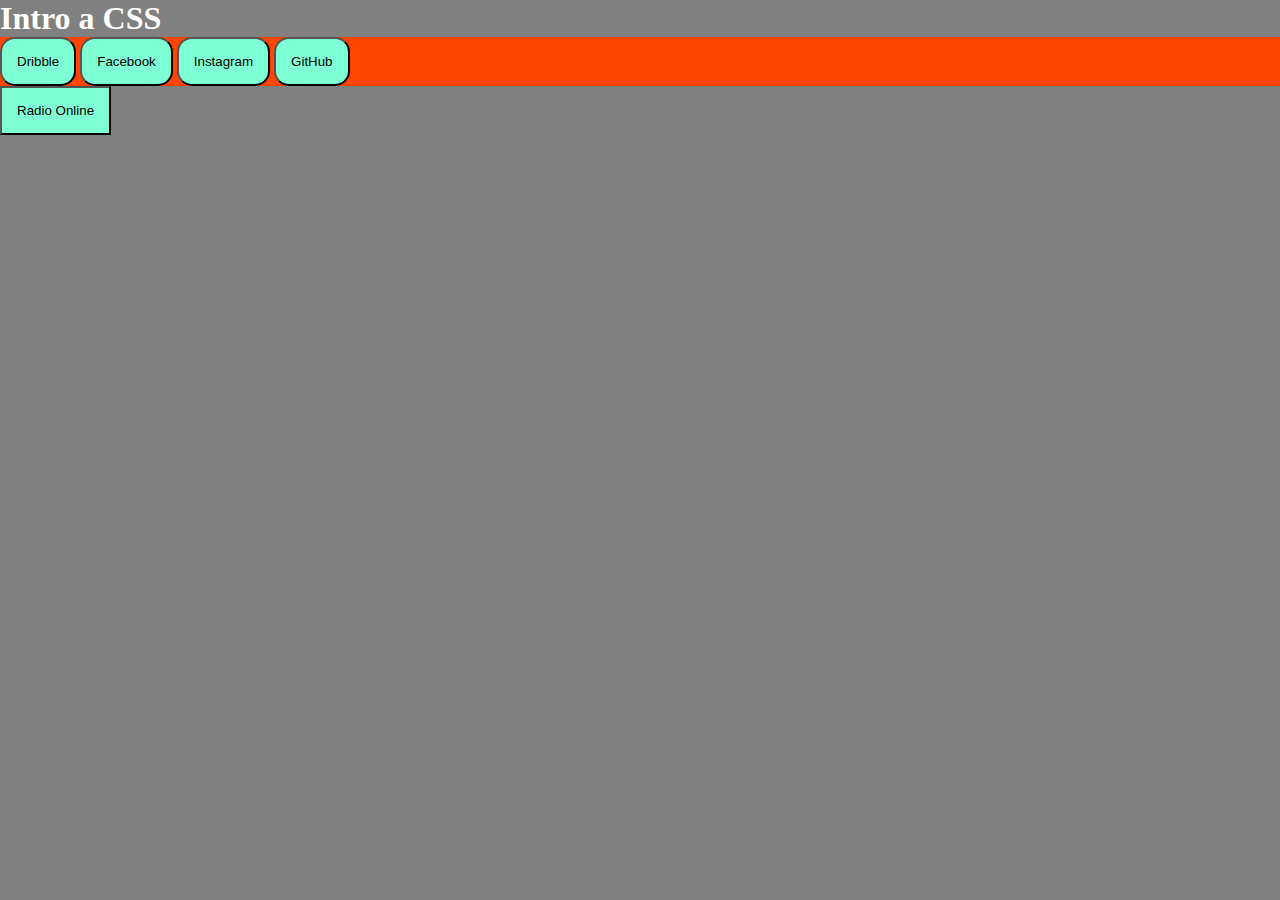
<file: 01-intro-css/index.html>
<!DOCTYPE html>
<html lang="en">
  <head>
    <meta charset="UTF-8" />
    <meta name="viewport" content="width=device-width, initial-scale=1.0" />
    <link rel="stylesheet" href="./style.css" />
    <link rel="icon" href="./assets/buscar.png" />
    <title>01-intro-css</title>
  </head>
  <body>
    <h1>Intro a CSS</h1>
    <div id="social-icons">
      <button class="btn">Dribble</button>
      <button class="btn">Facebook</button>
      <button class="btn">Instagram</button>
      <button class="btn">GitHub</button>
    </div>
    <div>
      <button class="btn">Radio Online</button>
    </div>
  </body>
</html>
</file>
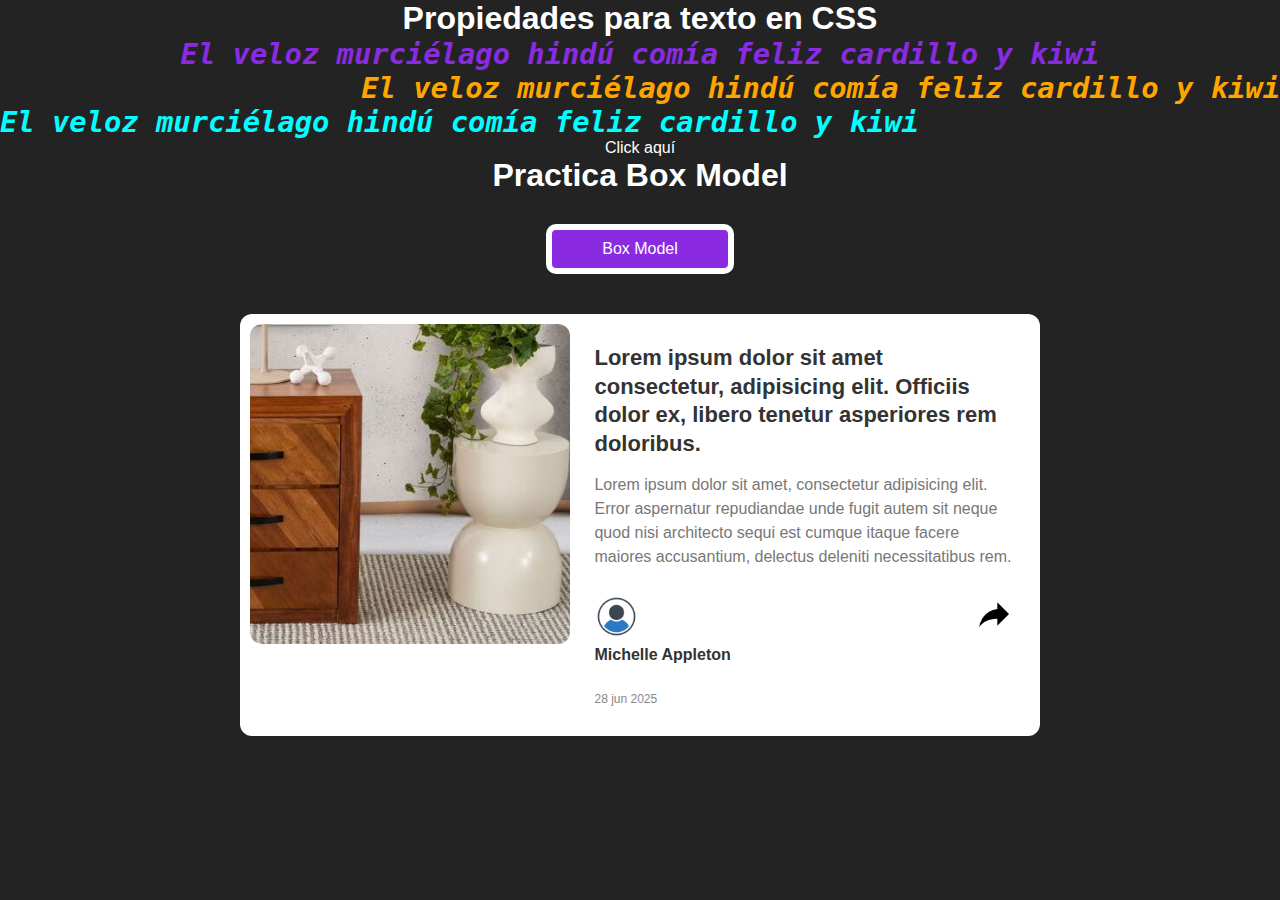
<file: 02-propiedades-css/index.html>
<!DOCTYPE html>
<html lang="en">
  <head>
    <meta charset="UTF-8" />
    <meta name="viewport" content="width=device-width, initial-scale=1.0" />
    <title>Propiedades para texto en CSS</title>
    <link rel="stylesheet" href="style.css" />
  </head>
  <body>
    <h1 class="text-center">Propiedades para texto en CSS</h1>

    <p class="text-style purple text-center">
      El veloz murciélago hindú comía feliz cardillo y kiwi
    </p>

    <p class="text-style orange text-right">
      El veloz murciélago hindú comía feliz cardillo y kiwi
    </p>

    <p class="text-style celeste text-left">
      El veloz murciélago hindú comía feliz cardillo y kiwi
    </p>

    <div class="text-center">
      <a href="#" class="text-center">Click aquí</a>
    </div>

    <h1 class="text-center">Practica Box Model</h1>

    <div class="text-center">
      <div class="box">
        <p>Box Model</p>
      </div>
    </div>
    <div class="card">
      <div class="card-image">
        <img src="./assets/buro.jpg" alt="buro" />
      </div>

      <div class="card-content">
        <h2>
          Lorem ipsum dolor sit amet consectetur, adipisicing elit. Officiis
          dolor ex, libero tenetur asperiores rem doloribus.
        </h2>

        <p>
          Lorem ipsum dolor sit amet, consectetur adipisicing elit. Error
          aspernatur repudiandae unde fugit autem sit neque quod nisi architecto
          sequi est cumque itaque facere maiores accusantium, delectus deleniti
          necessitatibus rem.
        </p>

        <div class="card-footer">
          <div class="card-user-info">
            <img src="./assets/user.png" alt="user" />
            <div>
              <p>Michelle Appleton</p>
              <span>28 jun 2025</span>
            </div>
          </div>

          <div class="card-share">
            <img src="./assets/share.png" alt="share-icon" />
          </div>
        </div>
      </div>
    </div>
  </body>
</html>
</file>
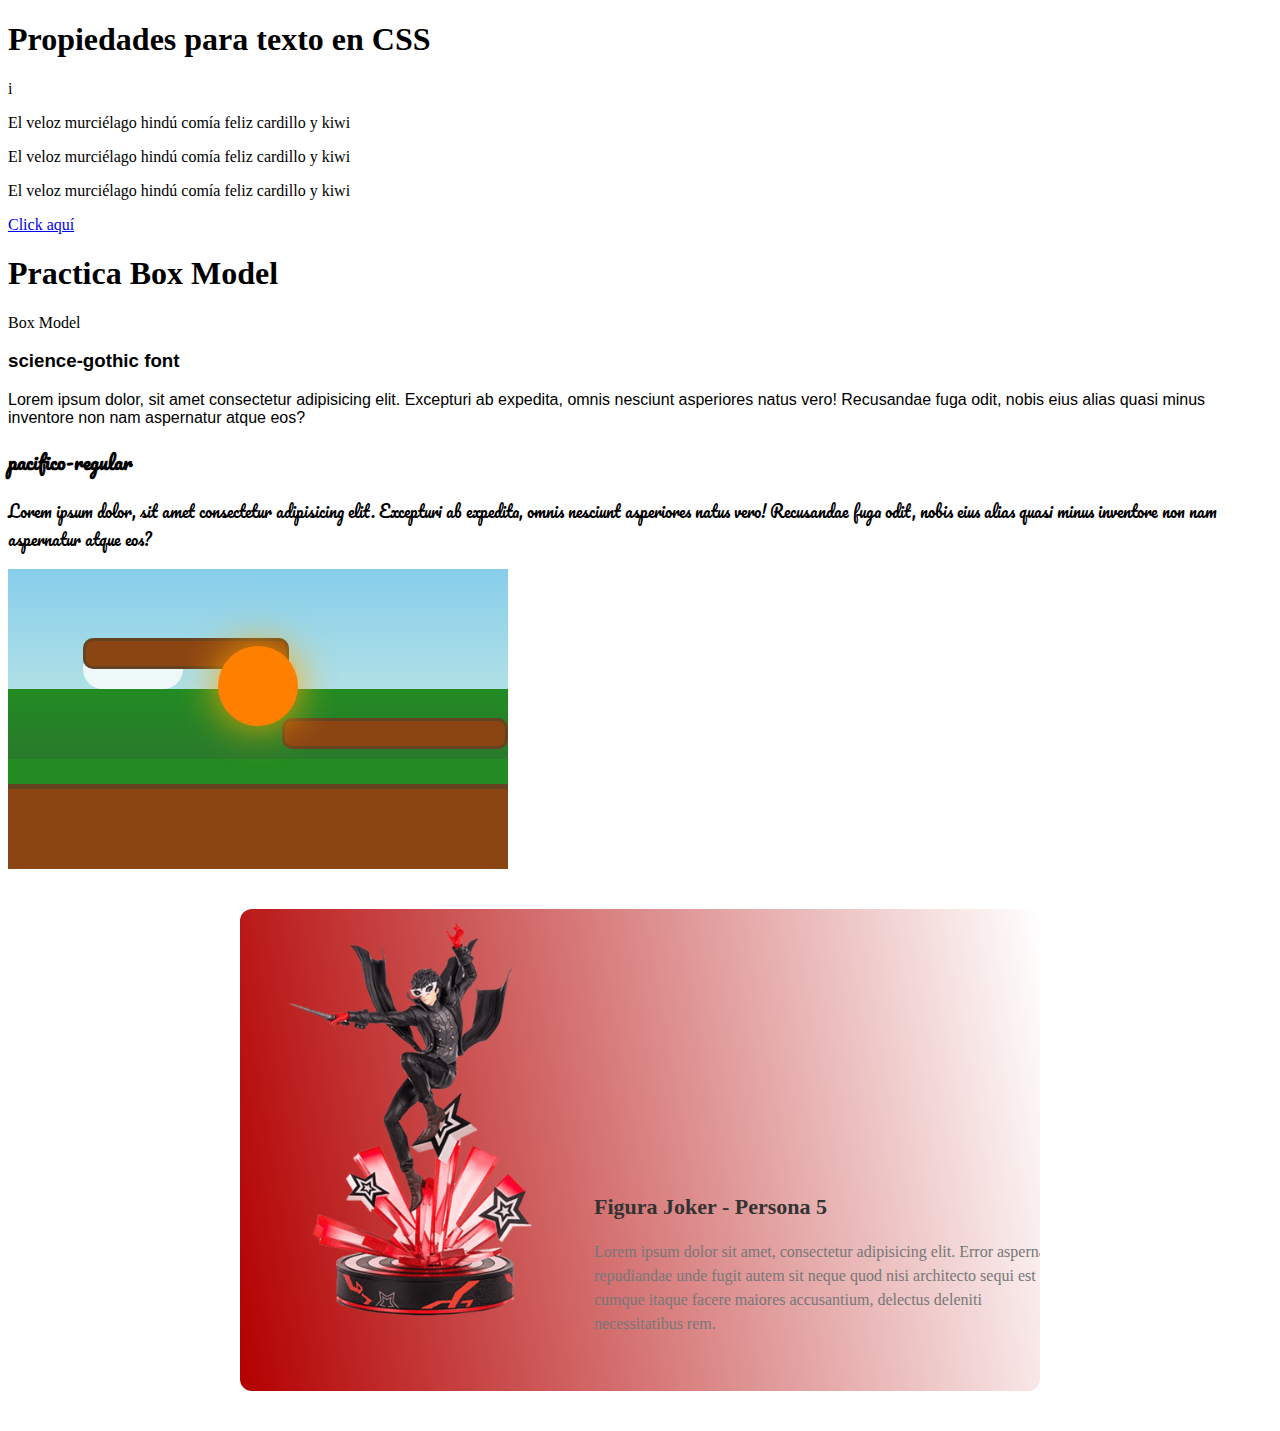
<file: 03-herencia-css/index.html>
<!DOCTYPE html>
<html lang="en">
  <head>
    <meta charset="UTF-8" />
    <meta name="viewport" content="width=device-width, initial-scale=1.0" />
    <title>Propiedades para texto en CSS</title>
    <link rel="stylesheet" href="./style.css" />
    <link rel="preconnect" href="https://fonts.googleapis.com" />
    <link rel="preconnect" href="https://fonts.gstatic.com" crossorigin />
    <link
      href="https://fonts.googleapis.com/css2?family=Caveat:wght@400..700&family=Pacifico&display=swap"
      rel="stylesheet"
    />
  </head>
  <body>
    <h1 class="text-center">Propiedades para texto en CSS</h1>
    i
    <p class="text-style purple text-center">
      El veloz murciélago hindú comía feliz cardillo y kiwi
    </p>

    <p class="text-style orange text-right">
      El veloz murciélago hindú comía feliz cardillo y kiwi
    </p>

    <p class="text-style celeste text-left">
      El veloz murciélago hindú comía feliz cardillo y kiwi
    </p>

    <div class="text-center">
      <a href="#" class="text-center">Click aquí</a>
    </div>

    <h1 class="text-center">Practica Box Model</h1>

    <div class="text-center">
      <div class="box">
        <p>Box Model</p>
      </div>
    </div>

    <div class="science-gothic">
      <h3>science-gothic font</h3>
      <p>
        Lorem ipsum dolor, sit amet consectetur adipisicing elit. Excepturi ab
        expedita, omnis nesciunt asperiores natus vero! Recusandae fuga odit,
        nobis eius alias quasi minus inventore non nam aspernatur atque eos?
      </p>
    </div>

    <div class="pacifico-regular">
      <h3>pacifico-regular</h3>
      <p>
        Lorem ipsum dolor, sit amet consectetur adipisicing elit. Excepturi ab
        expedita, omnis nesciunt asperiores natus vero! Recusandae fuga odit,
        nobis eius alias quasi minus inventore non nam aspernatur atque eos?
      </p>
    </div>

    <!-- Escenario plataformas -->
    <div class="escenario">
      <div class="cielo">
        <div class="sol"></div>
        <div class="nube nube1"></div>
        <div class="nube nube2"></div>
      </div>
      <div class="bosque-fondo"></div>
      <div class="plataforma plataforma1"></div>
      <div class="plataforma plataforma2"></div>
      <div class="plataforma plataforma3"></div>
      <div class="pasto"></div>
      <div class="suelo"></div>
    </div>

    <!-- Reto -->

    <div class="card">
      <div class="card-image">
        <img src="./assets/figura-JP5.png" alt="figura-JP5" />
      </div>

      <div class="card-content">
        <h2>
          Figura Joker - Persona 5
        </h2>
        <p>
          Lorem ipsum dolor sit amet, consectetur adipisicing elit. Error
          aspernatur repudiandae unde fugit autem sit neque quod nisi architecto
          sequi est cumque itaque facere maiores accusantium, delectus deleniti
          necessitatibus rem.
        </p>
        <div>
    </div> 
  </body>
</html>
</file>
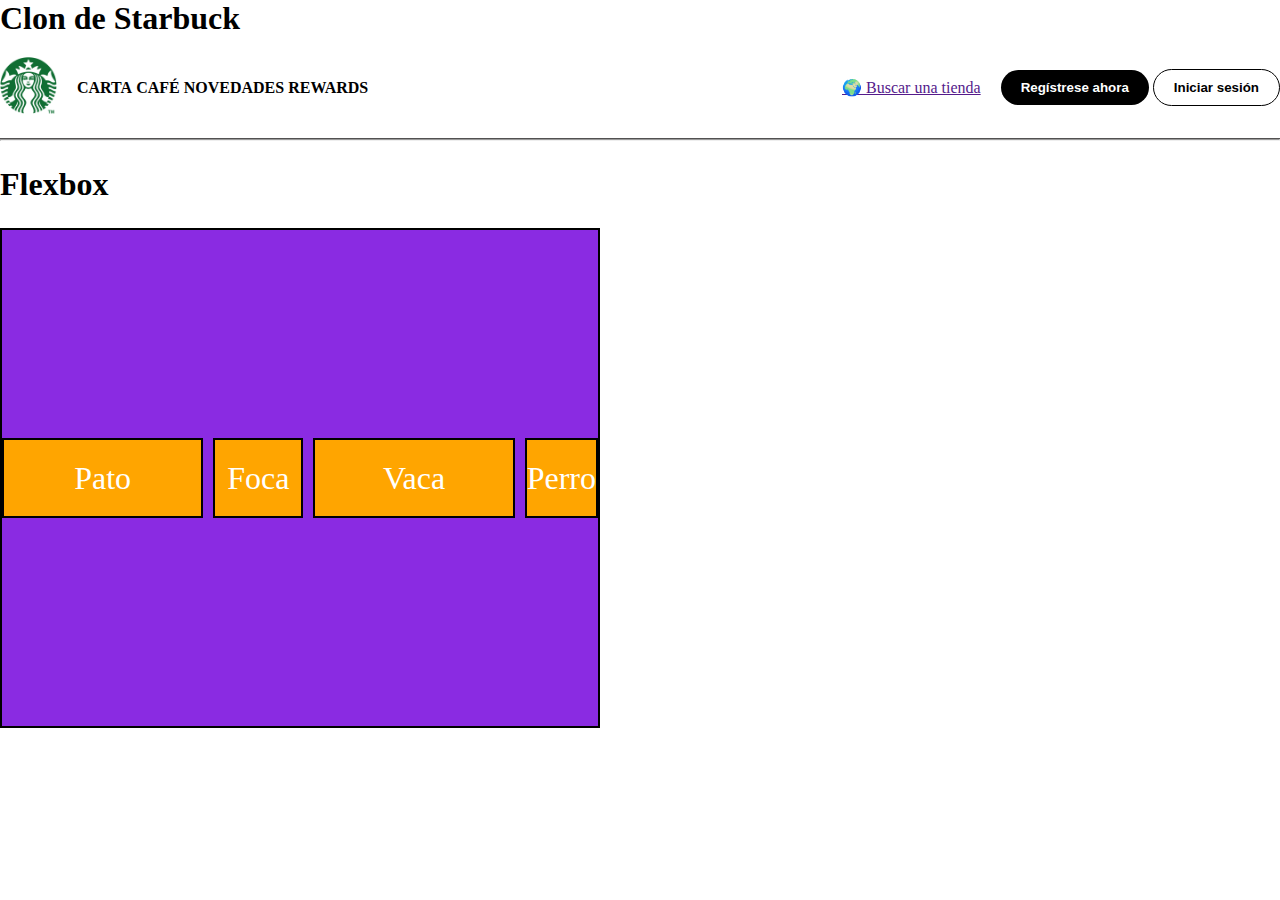
<file: 05-alineacion-con-flexbox/index.html>
<!DOCTYPE html>
<html lang="en">
  <head>
    <meta charset="UTF-8" />
    <meta name="viewport" content="width=device-width, initial-scale=1.0" />
    <title>Document</title>
    <link rel="stylesheet" href="style.css" />
  </head>

  <body>
    <h1>Clon de Starbuck</h1>

    <header>
      <div class="header-left">
        <div class="logo">
          <img src="./assets/logo.png" alt="logo" width="57px" />
        </div>
        <nav>
          <a href="...">carta</a>
          <a href="...">café</a>
          <a href="...">novedades</a>
          <a href="...">rewards</a>
        </nav>
      </div>
      <!-- Aquí puede ir un buscador -->
      <div class="header-right">
        <div class="locacion">
          <a href="">
            <span>🌍</span>
            <span>Buscar una tienda</span>
          </a>
        </div>
        <div class="iniciar">
          <button class="btn-registro">Regístrese ahora</button>
          <button class="btn-iniciar">Iniciar sesión</button>
        </div>
      </div>
    </header>

    <hr />

    <!-- Conceptos Flexbox -->
    <h1 style="margin: 25px 0">Flexbox</h1>
    <div class="contenedor-flexible">
      <div class="boxy pato">Pato</div>
      <div class="boxy foca">Foca</div>
      <div class="boxy vaca">Vaca</div>
      <div class="boxy perro">Perro</div>
    </div>
  </body>
</html>
</file>
<file: 01-intro-css/style.css>
/*Selector general*/
* {

    margin: 0;
    padding: 0;
}

/*Selector de etiquetas*/

body {
    background-color: gray;
    color: white;
}

/* Selector de clase */
.btn {
    background-color: aquamarine;
    padding: 15px;
}

/* Selector de etiqueta */
#social-icons{
    background-color: orangered;
}

/* Selectores avanzados */
#social-icons .btn{
    border-radius: 15px;
}

/* Pseudoclase */
.btn:hover{
    background-color: blueviolet;
    color: #fff;

}
</file>
<file: 02-propiedades-css/style.css>
*{
  box-sizing: border-box;
  margin: 0;
  padding: 0;
  font-family: Arial, sans-serif;
}
body{
  background-color: #232323;
}
h1, h2, h3, h4, h5, h6, p, a{
  color: white;
  text-decoration: none;
}

.text-style{
  font-family: monospace;
  font-size: 1.8rem; /* rem: 16px */
  font-style: oblique;
  font-weight: bolder;
}
.purple{color:blueviolet}
.orange{color: orange;}
.celeste{color: aqua}

.text-left{text-align: left;}
.text-right{text-align: right;}
.text-center{text-align: center;}

.box{
  display: inline-block;
  /* width: 172px; 
  height: 38px; */
  background-color: blueviolet;
  padding: 10px 50px; 
  /* padding-right: 50%; */
  margin: 30px auto 0px auto;
  text-align: center;
  border: 6px solid white;
  border-radius: 10px;
}

.card {
  background: white;
  border-radius: 12px;
  overflow: hidden;
  max-width: 800px;
  margin: 40px auto;
  white-space: nowrap; /* evita que los inline-block se bajen */
}

.card-image {
  display: inline-block;
  width: 40%;
  vertical-align: top;
}

.card-image img {
  width: 100%;
  height: 100%;
  margin: 10px;
  border-radius: 12px;
}

.card-content {
  display: inline-block;
  width: 60%;
  padding: 30px;
  white-space: normal; /* permite texto multilinea */
}

.card-content h2 {
  font-size: 22px;
  line-height: 1.3;
  margin-bottom: 15px;
  color: #333;
}

.card-content p {
  margin-bottom: 25px;
  color: #777;
  line-height: 1.5;
}

.card-footer {
  display: inline-block;
  width: 100%;
}

.card-user-info {
  display: inline-block;
  vertical-align: middle;
}

.card-user-info img {
  width: 45px;
  height: 45px;
  border-radius: 50%;
  object-fit: cover;
  margin-right: 10px;
}

.card-user-info p {
  font-weight: bold;
  color: #333;
}

.card-user-info span {
  display: block;
  font-size: 12px;
  color: #888;
}

/* icono compartir */
.card-share {
  float: right;
}

.card-share img {
  width: 40px;
}
</file>
<file: 03-herencia-css/style.css>
.pacifico-regular {
  font-family: "Pacifico", cursive;
  font-weight: 400;
  font-style: normal;
}

.science-gothic {
  font-family: "Science Gothic", sans-serif;
  font-optical-sizing: auto;
  font-weight: 500;
}

/* Escenario plataformas */
.escenario {
  position: relative;
  width: 500px;
  height: 300px;
  background: linear-gradient(to bottom, #87CEEB 0%, #98D8C8 50%, #6B8E23 100%);
  overflow: hidden;
}

.cielo {
  position: absolute;
  top: 0;
  width: 100%;
  height: 40%;
  background: linear-gradient(to bottom, #87CEEB, #B0E0E6);
}

.sol {
  position: absolute;
  margin: auto;
  bottom: -37px;
  left: 0;
  right: 0;
  z-index: 1;
  width: 80px;
  height: 80px;
  background: #ff7f00;
  border-radius: 50%;
  box-shadow: 0 0 40px #FFA500;
}

.nube {
  position: absolute;
  background: white;
  border-radius: 100px;
  opacity: 0.8;
}

.nube1 {
  top: 80px;
  left: 15%;
  width: 100px;
  height: 40px;
}

.nube2 {
  top: 120px;
  right: 20%;
  width: 120px;
  height: 45px;
}

.bosque-fondo {
  position: absolute;
  bottom: 0;
  width: 100%;
  height: 60%;
  background: linear-gradient(to bottom, #228B22, #355E3B);
}

.suelo {
  position: absolute;
  bottom: 0;
  width: 100%;
  height: 80px;
  background: #8B4513;
  border-top: 5px solid #654321;
}

.pasto {
  position: absolute;
  bottom: 80px;
  width: 100%;
  height: 30px;
  background: #228B22;
}

.plataforma {
  position: absolute;
  background: #8B4513;
  border: 3px solid #654321;
  border-radius: 10px;
}

.plataforma1 {
  bottom: 200px;
  left: 15%;
  width: 200px;
  height: 25px;
}

.plataforma2 {
  bottom: 350px;
  left: 40%;
  width: 180px;
  height: 25px;
}

.plataforma3 {
  bottom: 40%;
  right: 0%;
  width: 220px;
  height: 25px;
}

.card {
  background: linear-gradient(80deg,rgba(179, 0, 0, 1) 0%, rgba(255, 255, 255, 1) 100%);
  border-radius: 12px;
  overflow: hidden;
  max-width: 800px;
  margin: 40px auto;
  white-space: nowrap;
  /* evita que los inline-block se bajen */
}

.card-image {
  display: inline-block;
  text-align: center;
  width: 40%;
}

.card-image img {
  text-align: center;
  width: 100%;
  height: 100%;
  margin: 10px;
  border-radius: 12px;
}

.card-content {
  display: inline-block;
  width: 60%;
  padding: 30px;
  white-space: normal;
  /* permite texto multilinea */
}

.card-content h2 {
  font-size: 22px;
  line-height: 1.3;
  color: #333;
}

.card-content p {
  margin-bottom: 25px;  color: #777;
  line-height: 1.5;
}
</file>
<file: 05-alineacion-con-flexbox/style.css>
* {
    margin: 0;
    padding: 0;
    box-sizing: border-box;
}

/* clon */

header{
    display: flex;
    justify-content: space-between;
    padding: 20px 0;
    border-bottom: 1px solid rgb(82, 81, 81);
}

.header-left{
  display: flex;
  align-items: center;
  column-gap: 20px;
}
.header-left nav a{
  text-transform: uppercase;
  text-decoration: none;
  font-weight: bold;
  color: black;
  transition-duration: .5s;
}
.header-left nav a:hover{
  color: #00754a;
}

.header-right{
  display: flex;
  align-items: center;
  column-gap: 20px;
}

.btn-registro{
  padding: 10px 20px;
  border-radius: 25px;
  border: none;
  background-color: #000;
  color: #fff;
  font-weight: bold;
  cursor: pointer;
}

.btn-iniciar{
  padding: 10px 20px;
  border-radius: 25px;
  border: 1px solid black;
  background-color: white;
  color: black;
  font-weight: bold;
  cursor: pointer;
}



.contenedor-flexible {
    display: flex;
    flex-direction: row;
    justify-content: flex-start;
    align-items: center;
    align-content: flex-start;
    flex-wrap: nowrap;
    gap: 10px;
    background-color: blueviolet;
    border: 2px solid black;
    width: 600px;
    height: 500px;
    color: white;
}

.boxy {
    display: flex;
    justify-content: center;
    align-items: center;
    /*     width: 50%; */
    height: 80px;
    background-color: orange;
    border: 2px solid black;
    font-size: 2rem;
}


.pato {
    align-self: auto;
    width: 50px;
    width: 40%;
}

.foca {
    align-self: auto;
    width: 40%;
    flex-shrink: 4;
}

/* .perro {
  align-self: auto;
  flex-grow: 1;
} */
.vaca {
    align-self: auto;
    width: 40%;
}
</file>
